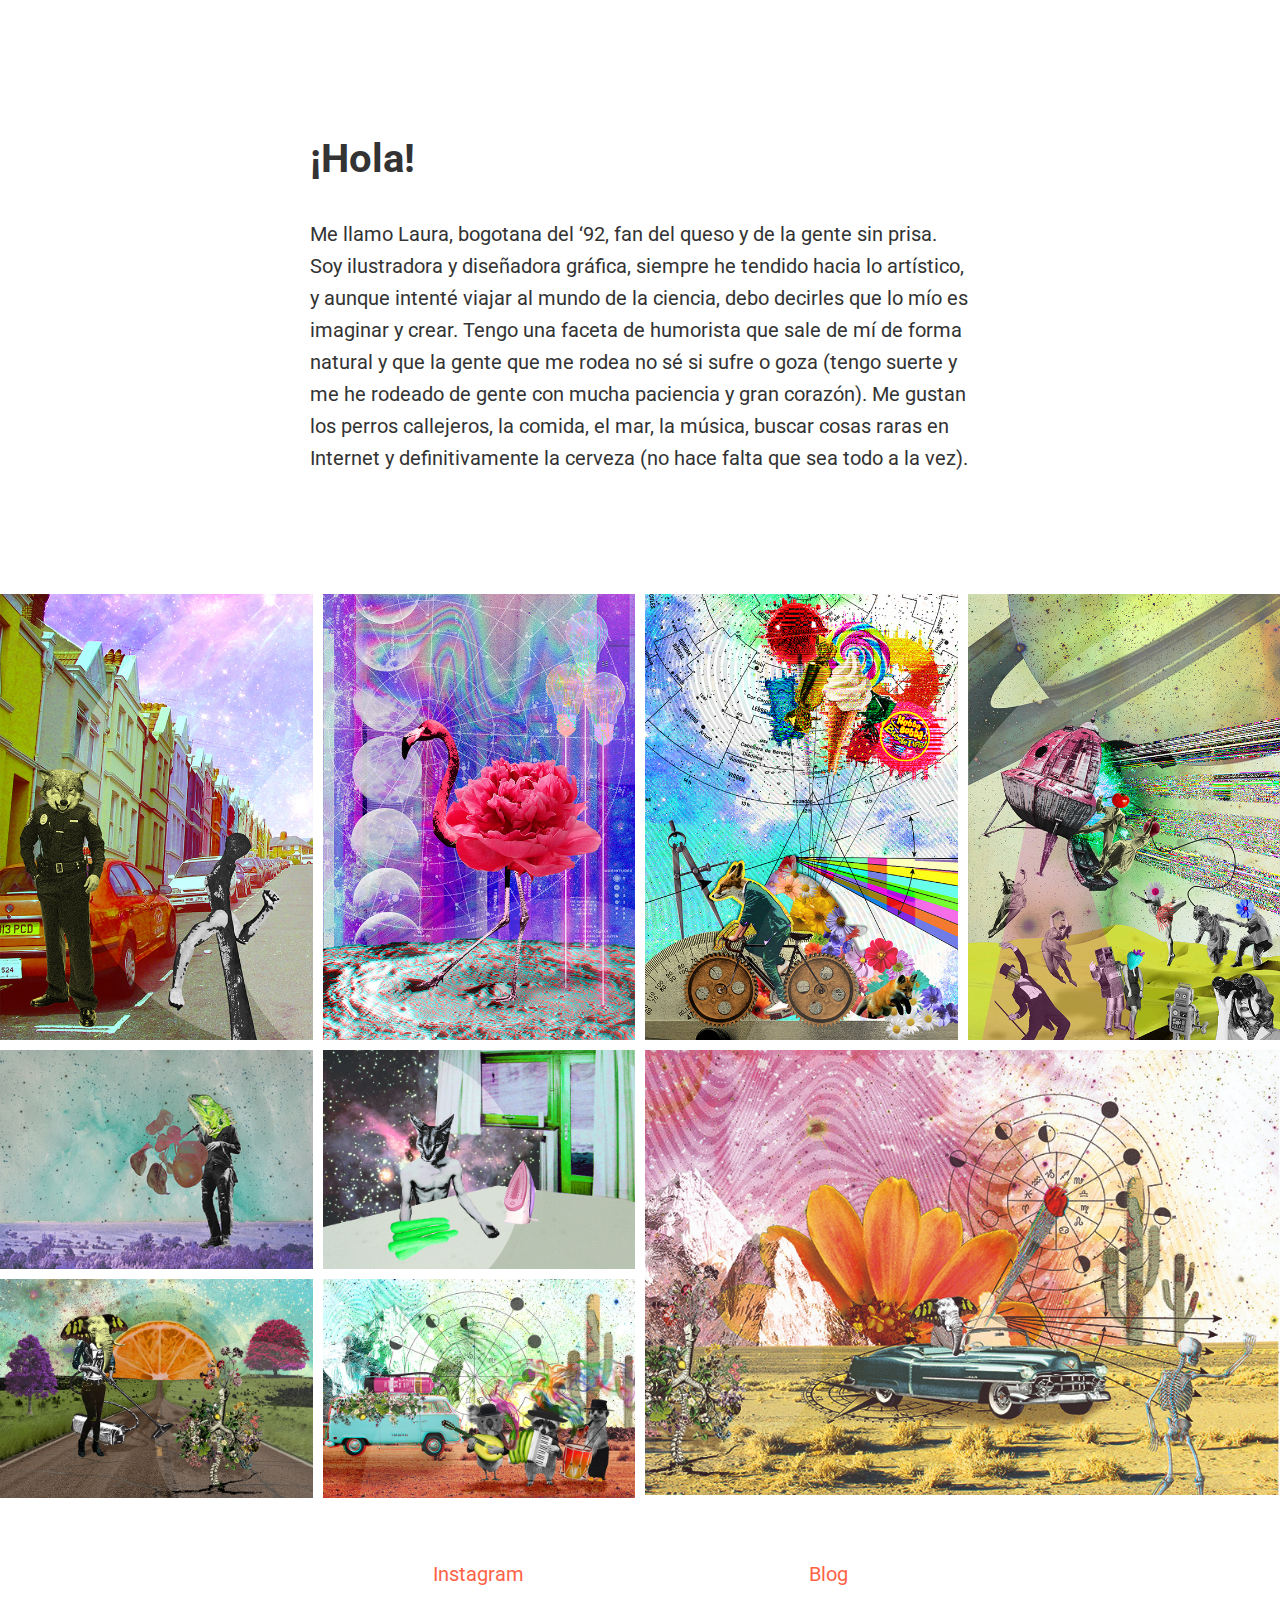
<file: index.html>
<!DOCTYPE html>
<html lang="es">
<head>
	<meta charset="utf-8">
	<title>Portafolio Laura Forero</title>
	<meta name="viewport" content="width=device-width, initial-scale=1">
	<link href="https://fonts.googleapis.com/css?family=Roboto" rel="stylesheet">
	<link rel="stylesheet" type="text/css" href="css/styles.css">


</head>
<body>

	<header>

		<h1>¡Hola!</h1>

		<p> Me llamo Laura, bogotana del ‘92, fan del queso y de la gente sin prisa. Soy ilustradora y diseñadora gráfica, siempre he tendido hacia lo artístico, y aunque intenté viajar al mundo de la ciencia, debo decirles que lo mío es imaginar y crear. Tengo una faceta de humorista que sale de mí de forma natural y que la gente que me rodea no sé si sufre o goza (tengo suerte y me he rodeado de gente con mucha paciencia y gran corazón). Me gustan los perros callejeros, la comida, el mar, la música, buscar cosas raras en Internet y definitivamente la cerveza (no hace falta que sea todo a la vez). </p>

		
	</header>

	<main class="gallery">

	<a class="p1" href="collage_1.html"><img src="images/el_corrio_hueso.jpg" alt="Él corrió hacia su hueso"/><span class="overlay"></span></a>
      <a class="p2" href="collage_2.html"><img src="images/el_flamingo.jpg" alt="El flamingo"/></a>
      <a class="p4" href="collage_4.html"><img src="images/el_nerd_se_fue.jpg" alt="El nerd se fue"/></a>
      <a class="p8" href="collage_8.html"><img src="images/la_nave_bailanta.jpg" alt="La nave es la casa de la bailanta"/></a>
      <a class="p3" href="collage_3.html"><img src="images/el_fumando_peras.jpg" alt="Él fumando peras"/></a>
      
      <a class="p5" href="collage_5.html"><img src="images/jc_planchando_zanahorias.jpg" alt="JuanC planchando zanahorias"/></a>
      <a class="p6" href="collage_6.html"><img src="images/stranger_pleasures.jpg" alt="Stranger Pleasures"/></a>
      <a class="p7" href="collage_7.html"><img src="images/la_chica_rolinga.jpg" alt="La chica rolinga"/></a>
      
      <a class="p9" href="collage_9.html"><img src="images/los_duendes_fuman.jpg" alt="Los duendes fuman colores"/></a>

		
	</main>

	<footer>
		<ul>

			<li> <a href="https://www.instagram.com/loorofororo" >Instagram </a></li>
			<li><a href="http://loorofororo00.blogspot.com">Blog</a></li>

		</ul>
	</footer>


</body>
</html>
</file>
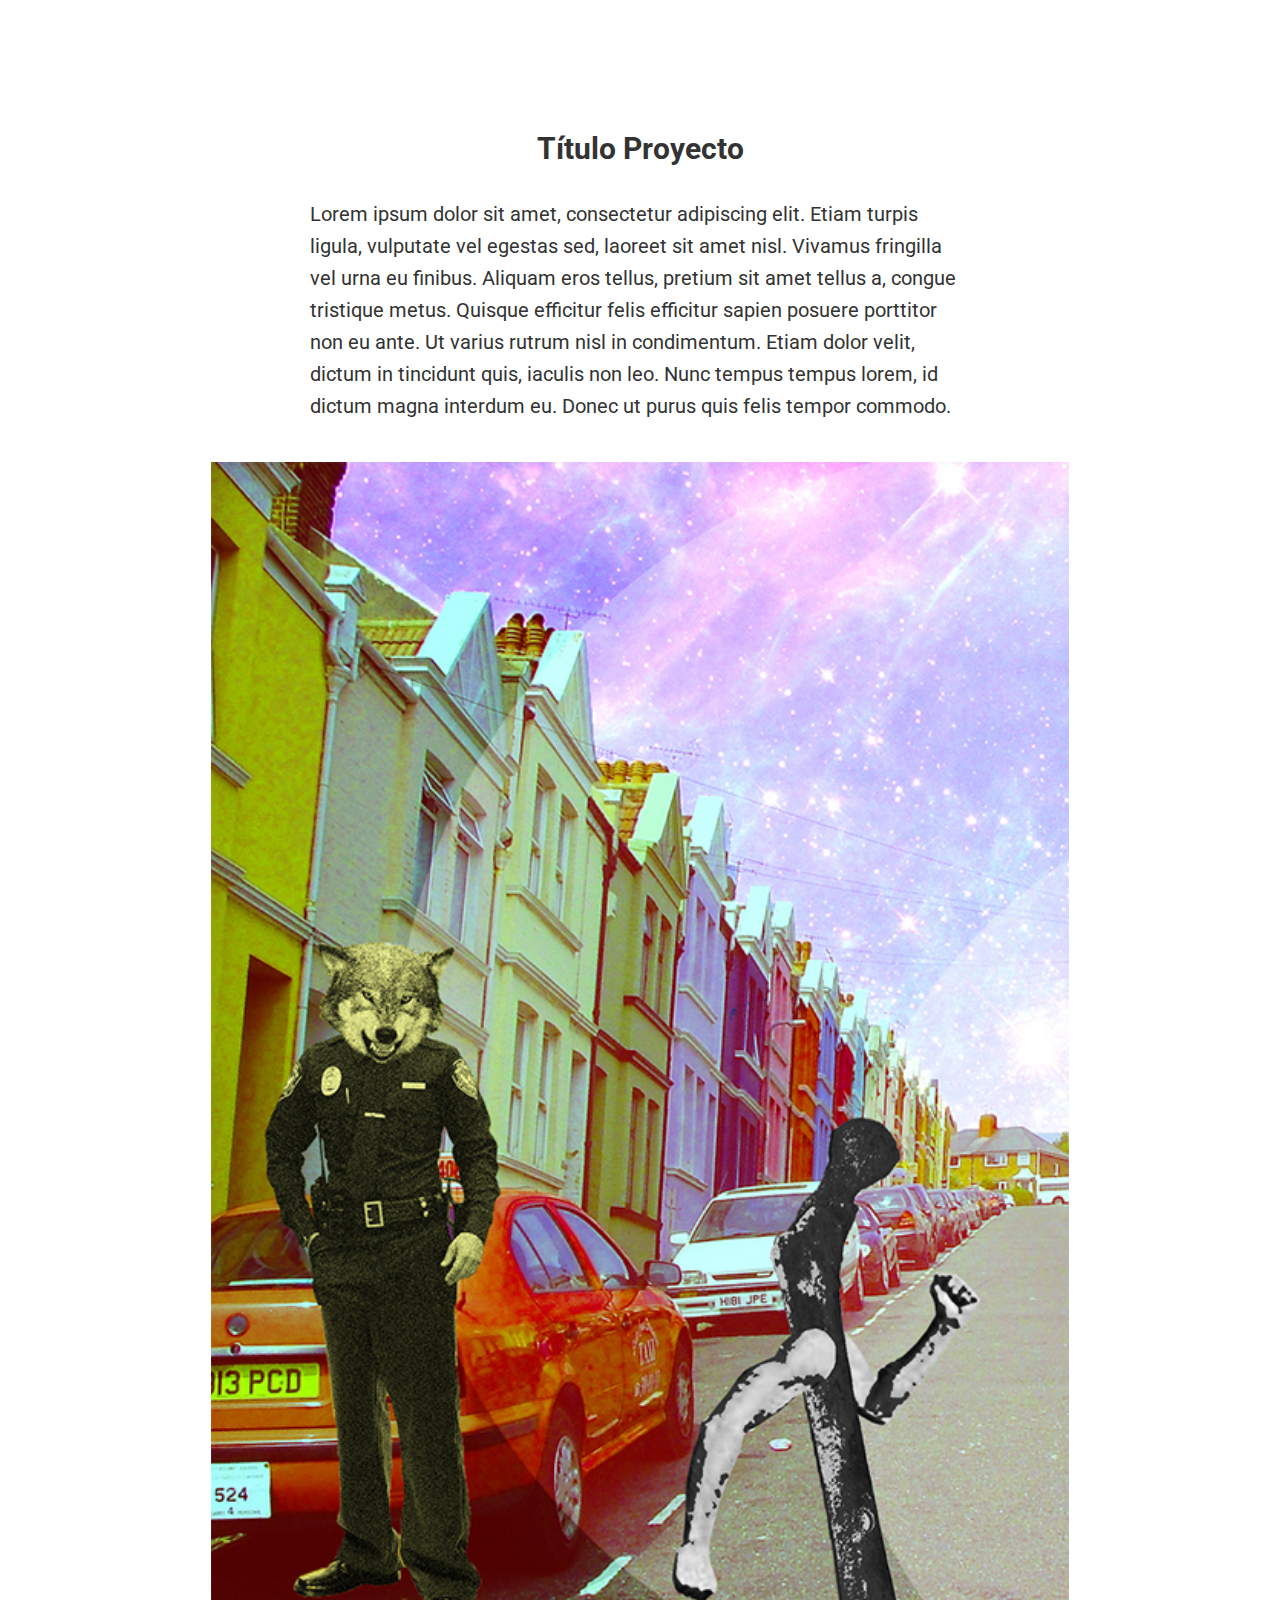
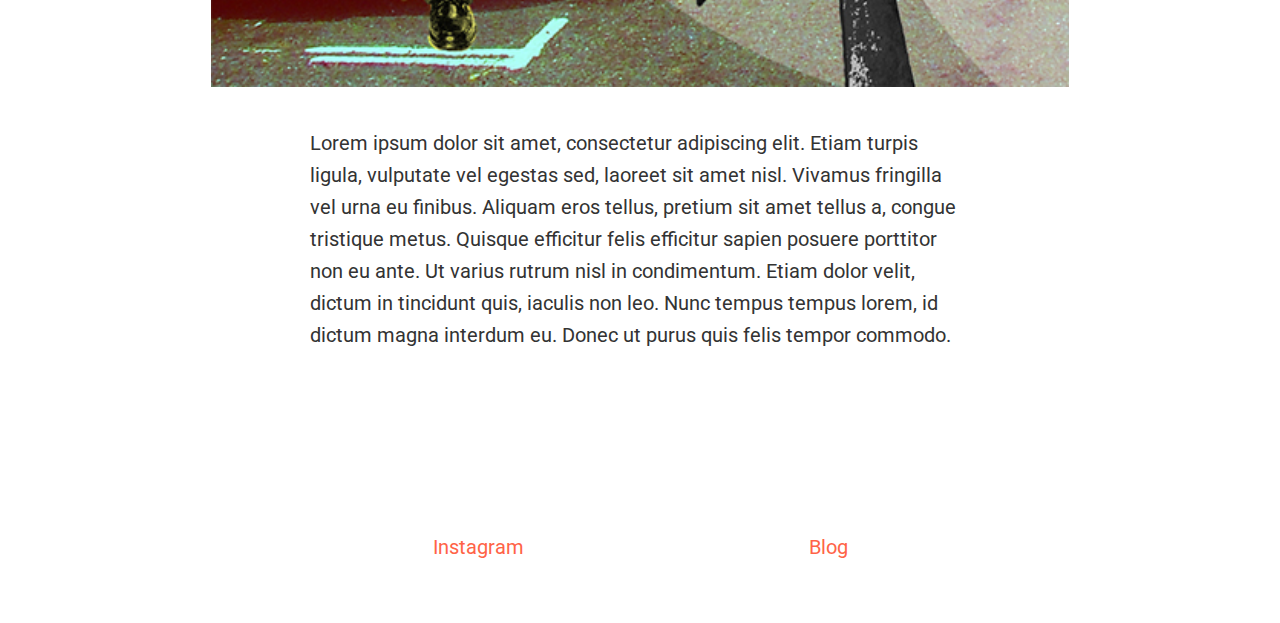
<file: collage_1.html>
<!doctype html>
<html lang="es">
  <head>
      <meta charset="utf-8">
      <meta http-equiv="x-ua-compatible" content="ie=edge"> 
      <title>Collage N°1</title>
      <meta name="viewport" content="width=device-width, initial-scale=1">
      <link href="https://fonts.googleapis.com/css?family=Roboto" rel="stylesheet">
      <link rel="stylesheet" type="text/css" href="css/styles.css">
  </head>
  

  <body>
    
    <main>
      <article class="detail">
        <h2>Título Proyecto</h2>
                <p>
          Lorem ipsum dolor sit amet, consectetur adipiscing elit. Etiam turpis ligula, vulputate vel egestas sed, laoreet sit amet nisl. Vivamus fringilla vel urna eu finibus. Aliquam eros tellus, pretium sit amet tellus a, congue tristique metus. Quisque efficitur felis efficitur sapien posuere porttitor non eu ante. Ut varius rutrum nisl in condimentum. Etiam dolor velit, dictum in tincidunt quis, iaculis non leo. Nunc tempus tempus lorem, id dictum magna interdum eu. Donec ut purus quis felis tempor commodo.
        </p>
        <p>
          <img class="coll_1" src="images/el_corrio_hueso.jpg">
        </p>
        <p>
          Lorem ipsum dolor sit amet, consectetur adipiscing elit. Etiam turpis ligula, vulputate vel egestas sed, laoreet sit amet nisl. Vivamus fringilla vel urna eu finibus. Aliquam eros tellus, pretium sit amet tellus a, congue tristique metus. Quisque efficitur felis efficitur sapien posuere porttitor non eu ante. Ut varius rutrum nisl in condimentum. Etiam dolor velit, dictum in tincidunt quis, iaculis non leo. Nunc tempus tempus lorem, id dictum magna interdum eu. Donec ut purus quis felis tempor commodo.
        </p>

      </article>
    </main>

      <footer>
        <ul>
          <li> <a href="https://www.instagram.com/loorofororo" >Instagram </a></li>
          <li><a href="http://loorofororo00.blogspot.com">Blog</a></li>
        </ul>
     </footer>
    
    
  </body>


</html>
</file>
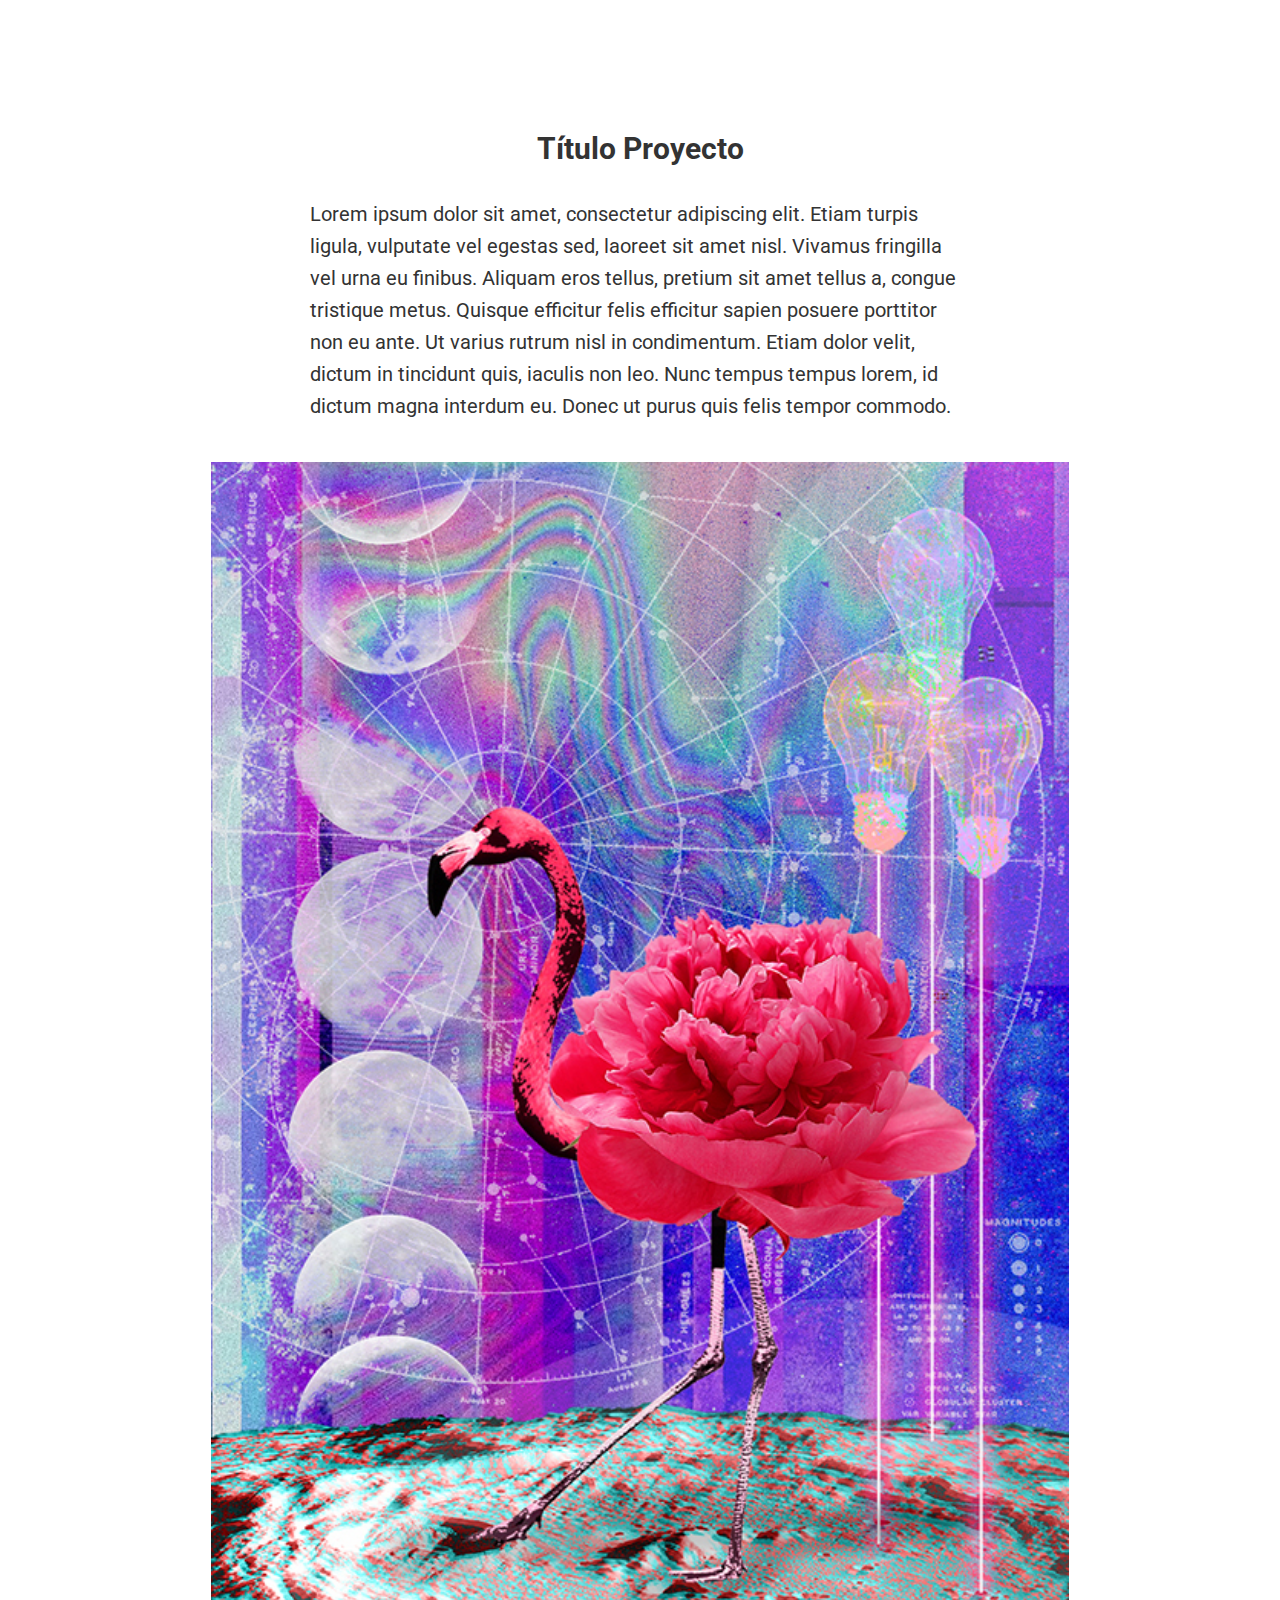
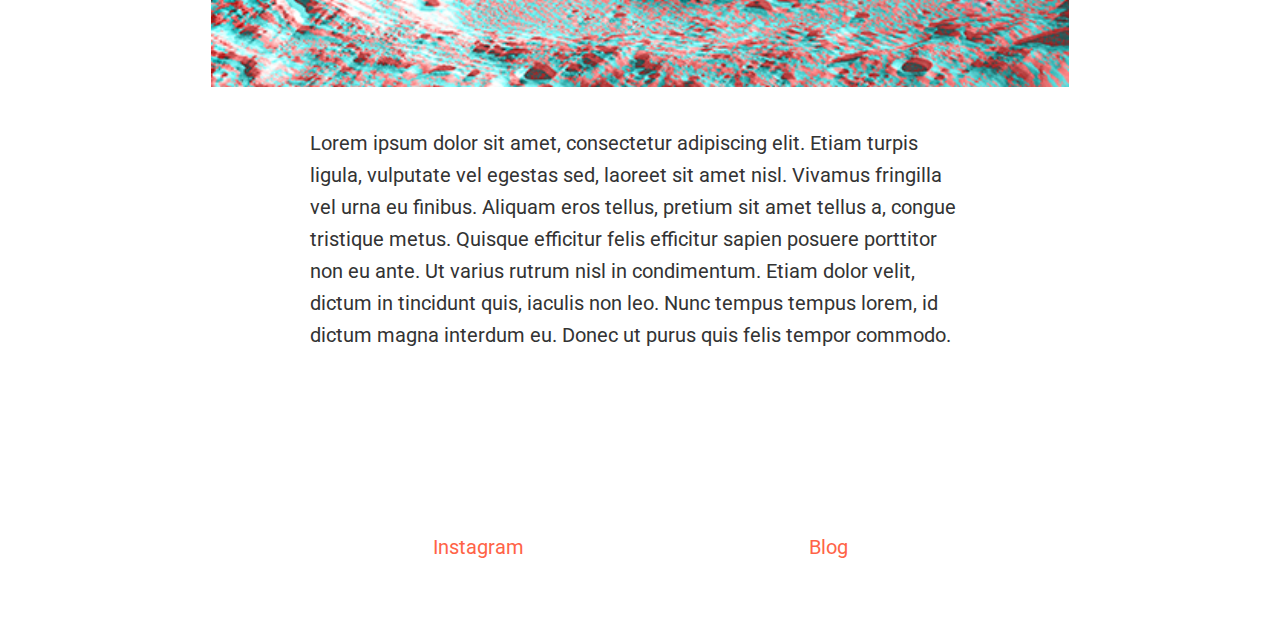
<file: collage_2.html>
<!doctype html>
<html lang="es">
  <head>
      <meta charset="utf-8">
      <meta http-equiv="x-ua-compatible" content="ie=edge"> 
      <title>Collage N°1</title>
      <meta name="viewport" content="width=device-width, initial-scale=1">
      <link href="https://fonts.googleapis.com/css?family=Roboto" rel="stylesheet">
      <link rel="stylesheet" type="text/css" href="css/styles.css">
  </head>
  

  <body>
    
    <main>
      <article class="detail">
        <h2>Título Proyecto</h2>
                <p>
          Lorem ipsum dolor sit amet, consectetur adipiscing elit. Etiam turpis ligula, vulputate vel egestas sed, laoreet sit amet nisl. Vivamus fringilla vel urna eu finibus. Aliquam eros tellus, pretium sit amet tellus a, congue tristique metus. Quisque efficitur felis efficitur sapien posuere porttitor non eu ante. Ut varius rutrum nisl in condimentum. Etiam dolor velit, dictum in tincidunt quis, iaculis non leo. Nunc tempus tempus lorem, id dictum magna interdum eu. Donec ut purus quis felis tempor commodo.
        </p>
        <p>
          <img class="coll_1" src="images/el_flamingo.jpg">
        </p>
        <p>
          Lorem ipsum dolor sit amet, consectetur adipiscing elit. Etiam turpis ligula, vulputate vel egestas sed, laoreet sit amet nisl. Vivamus fringilla vel urna eu finibus. Aliquam eros tellus, pretium sit amet tellus a, congue tristique metus. Quisque efficitur felis efficitur sapien posuere porttitor non eu ante. Ut varius rutrum nisl in condimentum. Etiam dolor velit, dictum in tincidunt quis, iaculis non leo. Nunc tempus tempus lorem, id dictum magna interdum eu. Donec ut purus quis felis tempor commodo.
        </p>

      </article>
    </main>

      <footer>
        <ul>
          <li> <a href="https://www.instagram.com/loorofororo" >Instagram </a></li>
          <li><a href="http://loorofororo00.blogspot.com">Blog</a></li>
        </ul>
     </footer>
    
    
  </body>


</html>
</file>
<file: css/styles.css>
:root {
  --black: #333;
  --white:#fff;
  --red:tomato;
}

/*Box model*/

*{
    box-sizing: border-box;
 }

body {
 	font-family: 'Roboto', sans-serif;
    font-size: 1.125rem;
    line-height: 1.6;
    margin: 0;
    color: var(--black);
    background: var(--white)

   }

ul {
  list-style: none;
  margin: 0;
  padding: 0;
}

footer a {
  color: var(--red);
  text-decoration: none;
}

footer a:hover {
  text-decoration: underline;
}


header, .detail {
	padding: 100px 20px;
	max-width: 700px;
	margin: 0 auto;
}

img {
	display: block;
	width: 130%;
	margin: 40px -15%;
}

footer {
	padding: 60px 20px;
}

footer ul {
	max-width: 700px;
	margin: 0 auto;
	display: flex;
	justify-content: space-around;
}

h2 {
	text-align: center;
}

/*Media queries*/

@media screen and (min-width: 600px) {

  .gallery {
    display: grid;
    grid-template-columns: repeat(3, 1fr);
    grid-gap: 10px;
    grid-auto-flow: dense;
    line-height: 0;
  }

  .gallery img {
      width: 100%;
      margin: 0;
      object-fit: cover;
      object-position: center;

  }

  .gallery .p6 {
    grid-column: span 2;
    grid-row: span 2;
  }

}

@media screen and (min-width: 1000px) {

  body {
    font-size: 1.25rem;
  }
  .gallery {
    grid-template-columns: repeat(4, 1fr);
  }

}
</file>
